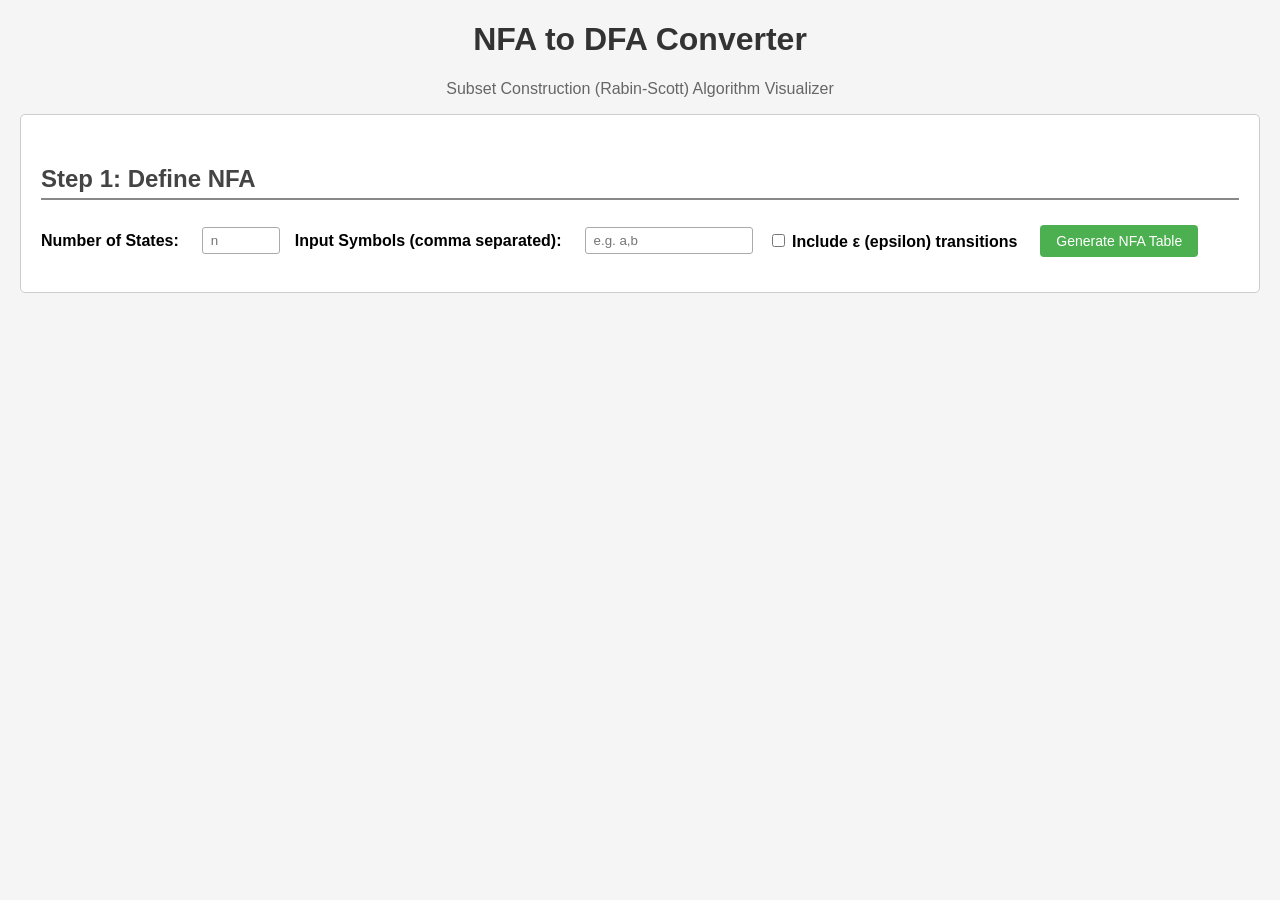
<file: index.html>
<!DOCTYPE html>
<html lang="en">
<head>
  <meta charset="UTF-8">
  <meta name="viewport" content="width=device-width, initial-scale=1.0">
  <title>NFA to DFA Converter - Subset Construction</title>
  <style>
    body { font-family: Arial, sans-serif; margin: 20px; background: #f5f5f5; }
    h1 { text-align: center; color: #333; }
    h2 { color: #444; border-bottom: 2px solid #888; padding-bottom: 5px; margin-top: 30px; }
    h3 { color: #555; margin-top: 20px; }
    .section { background: #fff; padding: 20px; margin: 15px 0; border: 1px solid #ccc; border-radius: 5px; }
    label { font-weight: bold; margin-right: 8px; }
    input[type="number"], input[type="text"] { padding: 5px 8px; margin: 5px; border: 1px solid #aaa; border-radius: 3px; width: 60px; }
    input[type="text"] { width: 120px; }
    button { padding: 8px 16px; margin: 5px; border: none; border-radius: 4px; cursor: pointer; font-size: 14px; }
    .btn-primary { background: #4CAF50; color: white; }
    .btn-primary:hover { background: #45a049; }
    .btn-convert { background: #2196F3; color: white; font-size: 16px; padding: 10px 30px; }
    .btn-convert:hover { background: #1976D2; }
    .btn-test { background: #FF9800; color: white; }
    .btn-test:hover { background: #F57C00; }
    table { border-collapse: collapse; margin: 10px 0; }
    th, td { border: 1px solid #999; padding: 8px 12px; text-align: center; min-width: 80px; }
    th { background: #e0e0e0; font-weight: bold; }
    td input[type="text"] { border: 1px solid #ccc; width: 100px; text-align: center; padding: 4px; }
    .final-check { margin: 0 5px; }
    .result-accepted { color: green; font-weight: bold; font-size: 16px; }
    .result-rejected { color: red; font-weight: bold; font-size: 16px; }
    .step-box { background: #f9f9f9; border: 1px solid #ddd; padding: 10px; margin: 5px 0; border-radius: 3px; }
    .step-box strong { color: #2196F3; }
    .info { background: #e3f2fd; border: 1px solid #90CAF9; padding: 10px; border-radius: 4px; margin: 10px 0; color: #1565C0; }
    .error { background: #ffebee; border: 1px solid #ef9a9a; padding: 10px; border-radius: 4px; margin: 10px 0; color: #c62828; }
    .highlight { background: #fff9c4; }
    canvas { border: 1px solid #ccc; background: #fff; margin: 10px 0; display: block; }
    .flex-row { display: flex; align-items: center; gap: 10px; flex-wrap: wrap; margin: 10px 0; }
  </style>
</head>
<body>

  <h1>NFA to DFA Converter</h1>
  <p style="text-align:center; color:#666;">Subset Construction (Rabin-Scott) Algorithm Visualizer</p>

  <!-- STEP 1 -->
  <div class="section">
    <h2>Step 1: Define NFA</h2>
    <div class="flex-row">
      <label>Number of States:</label>
      <input type="number" id="numStates" min="1" max="20" placeholder="n">
      <label>Input Symbols (comma separated):</label>
      <input type="text" id="inputSymbols" placeholder="e.g. a,b" style="width:150px;" autocomplete="off">
      <label><input type="checkbox" id="hasEpsilon"> Include ε (epsilon) transitions</label>
      <button class="btn-primary" onclick="generateNFATable()">Generate NFA Table</button>
    </div>
  </div>

  <!-- STEP 2 -->
  <div class="section" id="nfaSection" style="display:none;">
    <h2>Step 2: Fill NFA Transition Table</h2>
    <div class="info">
      <strong>Instructions:</strong> Fill in the transition table below. For multiple destination states, separate with commas (e.g., <code>q0,q1</code>). Leave empty or type <code>-</code> for no transition.
    </div>
    <h3>Select Start State & Final States</h3>
    <div class="flex-row">
      <label>Start State:</label>
      <select id="startState"></select>
    </div>
    <div class="flex-row" id="finalStatesRow">
      <label>Final States:</label>
    </div>
    <h3>NFA Transition Table (δ)</h3>
    <div id="nfaTableArea"></div>
    <br>
    <button class="btn-convert" onclick="convertNFAtoDFA()">⚡ Convert NFA → DFA</button>
  </div>

  <!-- NFA Diagram -->
  <div class="section" id="nfaDiagramSection" style="display:none;">
    <h2>NFA State Diagram</h2>
    <canvas id="nfaDiagram" width="750" height="400"></canvas>
  </div>

  <!-- Steps -->
  <div class="section" id="stepsSection" style="display:none;">
    <h2>Step 3: Subset Construction — Step by Step</h2>
    <div id="stepsArea"></div>
  </div>

  <!-- DFA Table -->
  <div class="section" id="dfaSection" style="display:none;">
    <h2>Step 4: Resulting DFA Transition Table</h2>
    <div id="dfaTableArea"></div>
  </div>

  <!-- DFA Diagram -->
  <div class="section" id="dfaDiagramSection" style="display:none;">
    <h2>DFA State Diagram</h2>
    <canvas id="dfaDiagram" width="750" height="450"></canvas>
  </div>

  <!-- Test String -->
  <div class="section" id="testSection" style="display:none;">
    <h2>Step 5: Test a String</h2>
    <div class="flex-row">
      <label>Enter string:</label>
      <input type="text" id="testStringInput" placeholder="e.g. aab" style="width:200px;">
      <button class="btn-test" onclick="testString()">Test on NFA & DFA</button>
    </div>
    <div id="testResultArea"></div>
  </div>

<script>
// ===== GLOBAL DATA =====
let nfaStates = [];
let nfaSymbols = [];
let nfaHasEpsilon = false;
let nfaStartState = '';
let nfaFinalStates = [];
let nfaTransitions = {};
let dfaResult = null;

// ===== STEP 1: GENERATE TABLE =====
function generateNFATable() {
  const n = parseInt(document.getElementById('numStates').value);
  const symStr = document.getElementById('inputSymbols').value.trim();
  nfaHasEpsilon = document.getElementById('hasEpsilon').checked;

  if (n < 1 || n > 20) { alert('States: 1–20'); return; }
  if (!symStr) { alert('Enter symbols'); return; }

  nfaSymbols = symStr.split(',').map(s => s.trim()).filter(s => s.length > 0);
  if (!nfaSymbols.length) { alert('Enter valid symbols'); return; }

  nfaStates = [];
  for (let i = 0; i < n; i++) nfaStates.push('q' + i);
  nfaTransitions = {};
  document.getElementById('nfaTableArea').innerHTML = '';

  let allSym = [...nfaSymbols];
  if (nfaHasEpsilon) allSym.push('ε');

  // Start state dropdown
  const sel = document.getElementById('startState');
  sel.innerHTML = '';
  nfaStates.forEach(s => { const o = document.createElement('option'); o.value = s; o.textContent = s; sel.appendChild(o); });

  // Final state checkboxes
  const row = document.getElementById('finalStatesRow');
  row.innerHTML = '<label>Final States:</label>';
  nfaStates.forEach(s => {
    const l = document.createElement('label');
    l.innerHTML = '<input type="checkbox" class="final-check" value="' + s + '"> ' + s + '  ';
    row.appendChild(l);
  });

  // Transition table
  let html = '<table><thead><tr><th>State \\ Input</th>';
  allSym.forEach(s => html += '<th>' + s + '</th>');
  html += '</tr></thead><tbody>';
  nfaStates.forEach(state => {
    html += '<tr><th>' + state + '</th>';
    allSym.forEach(sym => {
      html += '<td><input type="text" id="nfa_' + state + '_' + sym + '" placeholder="-" autocomplete="off"></td>';
    });
    html += '</tr>';
  });
  html += '</tbody></table>';

  document.getElementById('nfaTableArea').innerHTML = html;
  document.getElementById('nfaSection').style.display = 'block';
  ['stepsSection','dfaSection','dfaDiagramSection','nfaDiagramSection','testSection'].forEach(id => document.getElementById(id).style.display = 'none');
}

// ===== READ NFA =====
function readNFAFromTable() {
  nfaStartState = document.getElementById('startState').value;
  nfaFinalStates = [];
  document.querySelectorAll('.final-check').forEach(cb => { if (cb.checked) nfaFinalStates.push(cb.value); });
  if (!nfaFinalStates.length) { alert('Select at least one final state.'); return false; }

  let allSym = [...nfaSymbols];
  if (nfaHasEpsilon) allSym.push('ε');
  nfaTransitions = {};

  for (const state of nfaStates) {
    for (const sym of allSym) {
      const val = document.getElementById('nfa_' + state + '_' + sym).value.trim();
      const key = state + ',' + sym;
      if (!val || val === '-' || val === '∅') { nfaTransitions[key] = []; continue; }
      const targets = val.split(',').map(s => s.trim()).filter(s => s.length > 0);
      for (const t of targets) {
        if (!nfaStates.includes(t)) { alert('Invalid state "' + t + '" in δ(' + state + ',' + sym + '). Valid: ' + nfaStates.join(',')); return false; }
      }
      nfaTransitions[key] = targets;
    }
  }
  return true;
}

// ===== EPSILON CLOSURE & MOVE =====
function epsilonClosure(stateSet) {
  if (!nfaHasEpsilon) return [...stateSet].sort();
  const stack = [...stateSet]; const closure = new Set(stateSet);
  while (stack.length) {
    const st = stack.pop();
    (nfaTransitions[st + ',ε'] || []).forEach(t => { if (!closure.has(t)) { closure.add(t); stack.push(t); } });
  }
  return [...closure].sort();
}
function move(stateSet, symbol) {
  const result = new Set();
  stateSet.forEach(st => (nfaTransitions[st + ',' + symbol] || []).forEach(t => result.add(t)));
  return [...result].sort();
}
function setKey(a) { return a.length ? a.join(',') : '∅'; }
function prettySet(a) { return (!a || !a.length) ? '∅' : '{' + a.join(', ') + '}'; }

// ===== SUBSET CONSTRUCTION =====
function convertNFAtoDFA() {
  if (!readNFAFromTable()) return;
  const steps = [];
  const alpha = [...nfaSymbols];

  const startClosure = epsilonClosure([nfaStartState]);
  steps.push({ title: 'ε-closure of start state', detail: 'ε-closure({' + nfaStartState + '}) = ' + prettySet(startClosure) });

  const dfaMap = new Map();
  const startKey = setKey(startClosure);
  dfaMap.set(startKey, { states: startClosure, transitions: {} });
  const unmarked = [startKey];
  const processed = new Set();

  while (unmarked.length) {
    const ck = unmarked.shift();
    if (processed.has(ck)) continue;
    processed.add(ck);
    const cs = dfaMap.get(ck).states;

    for (const sym of alpha) {
      const moved = move(cs, sym);
      const closed = moved.length ? epsilonClosure(moved) : [];
      const nk = setKey(closed);
      let d = 'δ_D(' + prettySet(cs) + ', ' + sym + '): move=' + prettySet(moved);
      if (nfaHasEpsilon && moved.length) d += ' → ε-closure=' + prettySet(closed);
      const isNew = nk !== '∅' && !dfaMap.has(nk);
      if (isNew) d += '  [NEW STATE]';
      steps.push({ title: 'Process ' + prettySet(cs) + ' on "' + sym + '"', detail: d });
      dfaMap.get(ck).transitions[sym] = nk;
      if (nk !== '∅' && !dfaMap.has(nk)) { dfaMap.set(nk, { states: closed, transitions: {} }); unmarked.push(nk); }
    }
  }

  // Dead state
  let hasDead = false;
  dfaMap.forEach(e => alpha.forEach(s => { if (!e.transitions[s] || e.transitions[s] === '∅') { e.transitions[s] = '∅'; hasDead = true; } }));
  if (hasDead && !dfaMap.has('∅')) {
    const dt = {}; alpha.forEach(s => dt[s] = '∅');
    dfaMap.set('∅', { states: [], transitions: dt });
    steps.push({ title: 'Add Dead/Trap State', detail: 'State ∅ for undefined transitions.' });
  }

  // Name map
  const nameMap = new Map(); let idx = 0;
  dfaMap.forEach((_, k) => nameMap.set(k, k === '∅' ? 'D_dead' : 'D' + idx++));

  // Build result
  const dfaStates = [], dfaTrans = [], dfaFinal = [];
  const dfaStart = nameMap.get(startKey);
  dfaMap.forEach((e, k) => {
    const nm = nameMap.get(k);
    dfaStates.push({ name: nm, nfaStates: e.states, key: k });
    if (e.states.some(s => nfaFinalStates.includes(s))) dfaFinal.push(nm);
    alpha.forEach(s => dfaTrans.push({ from: nm, symbol: s, to: nameMap.get(e.transitions[s]) || 'D_dead' }));
  });

  steps.push({ title: 'Conversion Complete!', detail: 'DFA: ' + dfaStates.length + ' states, Start: ' + dfaStart + ', Final: {' + dfaFinal.join(', ') + '}' });

  dfaResult = { states: dfaStates, alphabet: alpha, transitions: dfaTrans, startState: dfaStart, finalStates: dfaFinal, nameMap };
  renderSteps(steps); renderDFATable(); drawNFADiagram(); drawDFADiagram();
  document.getElementById('testSection').style.display = 'block';
}

// ===== RENDER =====
function renderSteps(steps) {
  let h = '';
  steps.forEach((s, i) => h += '<div class="step-box"><strong>Step ' + (i+1) + ': ' + s.title + '</strong><br><pre style="margin:5px 0 0;white-space:pre-wrap;">' + s.detail + '</pre></div>');
  document.getElementById('stepsArea').innerHTML = h;
  document.getElementById('stepsSection').style.display = 'block';
}

function renderDFATable() {
  if (!dfaResult) return;
  const a = dfaResult.alphabet;
  let h = '<table><thead><tr><th>DFA State</th><th>NFA States</th>';
  a.forEach(s => h += '<th>' + s + '</th>');
  h += '</tr></thead><tbody>';
  dfaResult.states.forEach(st => {
    const isS = st.name === dfaResult.startState, isF = dfaResult.finalStates.includes(st.name);
    let p = ''; if (isS) p += '→ '; if (isF) p += '* ';
    h += '<tr' + (isF ? ' class="highlight"' : '') + '><th>' + p + st.name + '</th><td>' + prettySet(st.nfaStates) + '</td>';
    a.forEach(s => { const t = dfaResult.transitions.find(tr => tr.from === st.name && tr.symbol === s); h += '<td>' + (t ? t.to : '—') + '</td>'; });
    h += '</tr>';
  });
  h += '</tbody></table>';
  h += '<p><strong>Start:</strong> ' + dfaResult.startState + ' &nbsp;|&nbsp; <strong>Final States:</strong> {' + dfaResult.finalStates.join(', ') + '}</p>';
  document.getElementById('dfaTableArea').innerHTML = h;
  document.getElementById('dfaSection').style.display = 'block';
}

// ===== CANVAS DRAWING =====
function getPositions(names, cx, cy, r) {
  const pos = {};
  if (names.length === 1) { pos[names[0]] = { x: cx, y: cy }; return pos; }
  names.forEach((s, i) => {
    const ang = (2 * Math.PI * i / names.length) - Math.PI / 2;
    pos[s] = { x: cx + r * Math.cos(ang), y: cy + r * Math.sin(ang) };
  });
  return pos;
}

function drawArrowLine(ctx, x1, y1, x2, y2, R) {
  const ang = Math.atan2(y2 - y1, x2 - x1);
  const sx = x1 + R * Math.cos(ang), sy = y1 + R * Math.sin(ang);
  const ex = x2 - R * Math.cos(ang), ey = y2 - R * Math.sin(ang);
  ctx.beginPath(); ctx.moveTo(sx, sy); ctx.lineTo(ex, ey); ctx.stroke();
  const hl = 10;
  ctx.beginPath(); ctx.moveTo(ex, ey);
  ctx.lineTo(ex - hl * Math.cos(ang - 0.3), ey - hl * Math.sin(ang - 0.3));
  ctx.lineTo(ex - hl * Math.cos(ang + 0.3), ey - hl * Math.sin(ang + 0.3));
  ctx.closePath(); ctx.fill();
}

function drawCurved(ctx, x1, y1, x2, y2, R, label, curve) {
  const dx = x2 - x1, dy = y2 - y1, d = Math.sqrt(dx*dx + dy*dy) || 1;
  const mx = (x1+x2)/2 + (-dy/d)*curve, my = (y1+y2)/2 + (dx/d)*curve;
  const sa = Math.atan2(my-y1, mx-x1), ea = Math.atan2(my-y2, mx-x2);
  const sx = x1 + R*Math.cos(sa), sy = y1 + R*Math.sin(sa);
  const ex = x2 + R*Math.cos(ea), ey = y2 + R*Math.sin(ea);

  ctx.beginPath(); ctx.moveTo(sx, sy); ctx.quadraticCurveTo(mx, my, ex, ey); ctx.stroke();
  const tx = 2*(ex - mx), ty = 2*(ey - my), ta = Math.atan2(ty, tx); const hl = 10;
  ctx.beginPath(); ctx.moveTo(ex, ey);
  ctx.lineTo(ex - hl*Math.cos(ta-0.3), ey - hl*Math.sin(ta-0.3));
  ctx.lineTo(ex - hl*Math.cos(ta+0.3), ey - hl*Math.sin(ta+0.3));
  ctx.closePath(); ctx.fill();

  ctx.save(); ctx.fillStyle = '#d32f2f'; ctx.font = 'bold 13px Arial'; ctx.textAlign = 'center';
  ctx.fillText(label, mx, my - 5); ctx.restore();
}

function drawSelfLoop(ctx, x, y, R, label) {
  // Draw loop on top of the node
  const loopR = 18;
  const centerY = y - R - loopR;

  // Gap at bottom of loop (closest to node)
  const gapAngle = 0.5;
  const startAngle = Math.PI / 2 + gapAngle;
  const endAngle = Math.PI / 2 - gapAngle;

  ctx.beginPath();
  // Clockwise (false) from left-of-gap through top to right-of-gap = nearly full circle
  ctx.arc(x, centerY, loopR, startAngle, endAngle, false);
  ctx.stroke();

  // Arrowhead at end of arc (right side of gap, pointing into the node)
  const ax = x + loopR * Math.cos(endAngle);
  const ay = centerY + loopR * Math.sin(endAngle);

  // Clockwise arc tangent at endpoint points toward the node
  const tangentAngle = endAngle + Math.PI / 2;
  const hl = 9;
  ctx.beginPath();
  ctx.moveTo(ax, ay);
  ctx.lineTo(ax - hl * Math.cos(tangentAngle - 0.35), ay - hl * Math.sin(tangentAngle - 0.35));
  ctx.lineTo(ax - hl * Math.cos(tangentAngle + 0.35), ay - hl * Math.sin(tangentAngle + 0.35));
  ctx.closePath();
  ctx.fill();

  // Label above the loop
  ctx.save();
  ctx.fillStyle = '#d32f2f';
  ctx.font = 'bold 12px Arial';
  ctx.textAlign = 'center';
  ctx.fillText(label, x, centerY - loopR - 5);
  ctx.restore();
}

function drawDiagram(canvasId, stateNames, transitions, startState, finalStates, subtitles) {
  const cv = document.getElementById(canvasId);
  const ctx = cv.getContext('2d');
  const W = cv.width, H = cv.height;
  ctx.clearRect(0, 0, W, H);
  if (!stateNames.length) return;

  const R = 25;
  const loopSpace = 30; // extra space for self-loops above top nodes
  const layoutR = Math.min(W, H) * 0.28;
  const pos = getPositions(stateNames, W/2, H/2 + loopSpace/2, layoutR);

  ctx.strokeStyle = '#555'; ctx.fillStyle = '#333'; ctx.lineWidth = 1.5;

  // Group edges
  const eMap = {};
  transitions.forEach(t => { const k = t.from + '->' + t.to; if (!eMap[k]) eMap[k] = []; eMap[k].push(t.symbol); });
  const biDir = new Set();
  Object.keys(eMap).forEach(k => { const [f, t] = k.split('->'); if (f !== t && eMap[t + '->' + f]) biDir.add(k); });

  // Draw edges
  Object.entries(eMap).forEach(([key, syms]) => {
    const [from, to] = key.split('->');
    const label = syms.join(',');
    if (!pos[from] || !pos[to]) return;

    ctx.strokeStyle = '#555'; ctx.fillStyle = '#333'; ctx.lineWidth = 1.5;

    if (from === to) {
      drawSelfLoop(ctx, pos[from].x, pos[from].y, R, label);
    } else if (biDir.has(key)) {
      const c = key < (to + '->' + from) ? 35 : -35;
      drawCurved(ctx, pos[from].x, pos[from].y, pos[to].x, pos[to].y, R, label, c);
    } else {
      drawArrowLine(ctx, pos[from].x, pos[from].y, pos[to].x, pos[to].y, R);
      const mx = (pos[from].x + pos[to].x)/2, my = (pos[from].y + pos[to].y)/2;
      const dx = pos[to].x - pos[from].x, dy = pos[to].y - pos[from].y, d = Math.sqrt(dx*dx+dy*dy)||1;
      ctx.save(); ctx.fillStyle = '#d32f2f'; ctx.font = 'bold 13px Arial'; ctx.textAlign = 'center';
      ctx.fillText(label, mx + (-dy/d)*15, my + (dx/d)*15); ctx.restore();
    }
  });

  // Draw nodes
  stateNames.forEach(s => {
    const p = pos[s];
    const isS = s === startState, isF = finalStates.includes(s);

    ctx.strokeStyle = '#555'; ctx.fillStyle = '#333'; ctx.lineWidth = 1.5;

    // Start arrow
    if (isS) {
      const ax = p.x - R - 35;
      ctx.beginPath(); ctx.moveTo(ax, p.y); ctx.lineTo(p.x - R, p.y); ctx.stroke();
      ctx.beginPath(); ctx.moveTo(p.x - R, p.y);
      ctx.lineTo(p.x - R - 8, p.y - 5); ctx.lineTo(p.x - R - 8, p.y + 5);
      ctx.closePath(); ctx.fill();
    }

    // Final: double circle
    if (isF) {
      ctx.beginPath(); ctx.arc(p.x, p.y, R + 5, 0, Math.PI*2);
      ctx.strokeStyle = '#4CAF50'; ctx.lineWidth = 2; ctx.stroke();
    }

    // Main circle
    ctx.beginPath(); ctx.arc(p.x, p.y, R, 0, Math.PI*2);
    ctx.fillStyle = isF ? '#e8f5e9' : '#e3f2fd'; ctx.fill();
    ctx.strokeStyle = isF ? '#4CAF50' : '#2196F3'; ctx.lineWidth = 2; ctx.stroke();

    // Name
    ctx.fillStyle = '#333'; ctx.font = 'bold 13px Arial'; ctx.textAlign = 'center'; ctx.textBaseline = 'middle';
    ctx.fillText(s, p.x, p.y);

    // Subtitle
    if (subtitles && subtitles[s]) {
      ctx.fillStyle = '#888'; ctx.font = '10px Arial'; ctx.textBaseline = 'top';
      ctx.fillText(subtitles[s], p.x, p.y + R + 8);
    }
  });
}

function drawNFADiagram() {
  let allSym = [...nfaSymbols]; if (nfaHasEpsilon) allSym.push('ε');
  const tList = [];
  nfaStates.forEach(st => allSym.forEach(sym => (nfaTransitions[st + ',' + sym] || []).forEach(t => tList.push({ from: st, symbol: sym, to: t }))));
  drawDiagram('nfaDiagram', nfaStates, tList, nfaStartState, nfaFinalStates, null);
  document.getElementById('nfaDiagramSection').style.display = 'block';
}

function drawDFADiagram() {
  if (!dfaResult) return;
  const names = dfaResult.states.map(s => s.name);
  const subs = {}; dfaResult.states.forEach(s => subs[s.name] = prettySet(s.nfaStates));
  drawDiagram('dfaDiagram', names, dfaResult.transitions, dfaResult.startState, dfaResult.finalStates, subs);
  document.getElementById('dfaDiagramSection').style.display = 'block';
}

// ===== STRING TESTING =====
function testString() {
  const input = document.getElementById('testStringInput').value;
  for (const ch of input) {
    if (!nfaSymbols.includes(ch)) {
      document.getElementById('testResultArea').innerHTML = '<div class="error">Symbol "' + ch + '" not in alphabet {' + nfaSymbols.join(',') + '}</div>';
      return;
    }
  }
  const nR = testNFA(input); let dR = null; if (dfaResult) dR = testDFA(input);
  let h = '<h3>Results for "' + (input || 'ε') + '"</h3>';
  h += '<p class="' + (nR.accepted ? 'result-accepted' : 'result-rejected') + '">NFA: ' + (nR.accepted ? '✓ ACCEPTED' : '✗ REJECTED') + '</p>';
  h += '<p><strong>NFA Trace:</strong> ';
  nR.trace.forEach((t, i) => { if (i > 0) h += ' —<span style="color:red">' + t.symbol + '</span>→ '; h += prettySet(t.states); });
  h += '</p>';
  if (dR) {
    h += '<p class="' + (dR.accepted ? 'result-accepted' : 'result-rejected') + '">DFA: ' + (dR.accepted ? '✓ ACCEPTED' : '✗ REJECTED') + '</p>';
    h += '<p><strong>DFA Trace:</strong> ';
    dR.trace.forEach((t, i) => { if (i > 0) h += ' —<span style="color:red">' + t.symbol + '</span>→ '; h += t.state; });
    h += '</p>';
    h += '<div class="info">✓ Both NFA and DFA ' + (nR.accepted ? 'accept' : 'reject') + ' this string.</div>';
  }
  document.getElementById('testResultArea').innerHTML = h;
}

function testNFA(input) {
  let cur = new Set(epsilonClosure([nfaStartState]));
  const trace = [{ symbol: 'start', states: [...cur] }];
  for (const ch of input) {
    let nxt = new Set();
    cur.forEach(st => (nfaTransitions[st + ',' + ch] || []).forEach(t => epsilonClosure([t]).forEach(s => nxt.add(s))));
    cur = nxt; trace.push({ symbol: ch, states: [...cur] });
  }
  return { accepted: [...cur].some(s => nfaFinalStates.includes(s)), trace };
}

function testDFA(input) {
  let cur = dfaResult.startState;
  const trace = [{ symbol: 'start', state: cur }];
  for (const ch of input) {
    const t = dfaResult.transitions.find(tr => tr.from === cur && tr.symbol === ch);
    cur = t ? t.to : null; trace.push({ symbol: ch, state: cur || '∅' });
    if (!cur) break;
  }
  return { accepted: cur && dfaResult.finalStates.includes(cur), trace };
}
</script>
</body>
</html>
</file>
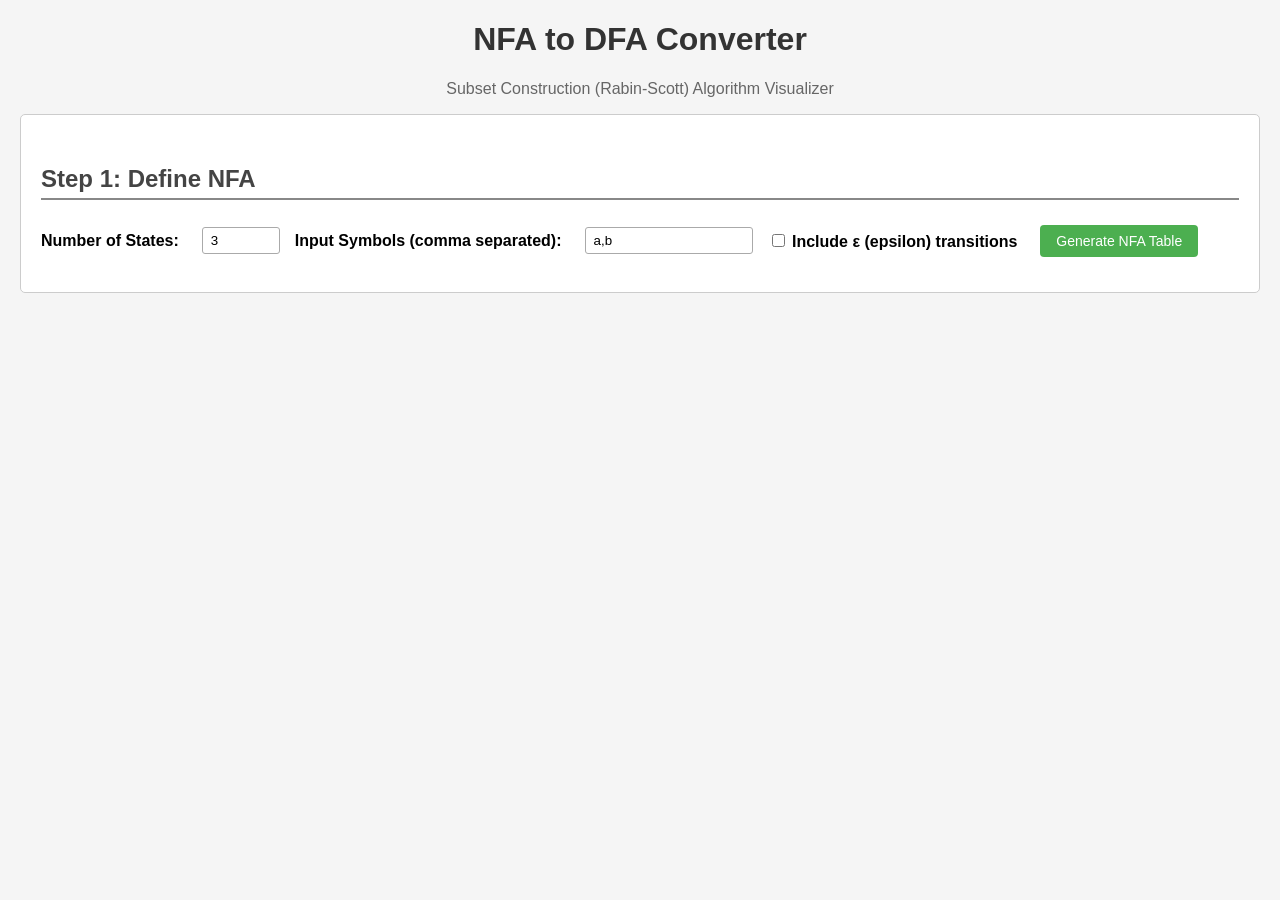
<file: NFA_to_DFA.html>
<!DOCTYPE html>
<html lang="en">
<head>
  <meta charset="UTF-8">
  <meta name="viewport" content="width=device-width, initial-scale=1.0">
  <title>NFA to DFA Converter - Subset Construction</title>
  <style>
    body { font-family: Arial, sans-serif; margin: 20px; background: #f5f5f5; }
    h1 { text-align: center; color: #333; }
    h2 { color: #444; border-bottom: 2px solid #888; padding-bottom: 5px; margin-top: 30px; }
    h3 { color: #555; margin-top: 20px; }
    .section { background: #fff; padding: 20px; margin: 15px 0; border: 1px solid #ccc; border-radius: 5px; }
    label { font-weight: bold; margin-right: 8px; }
    input[type="number"], input[type="text"] { padding: 5px 8px; margin: 5px; border: 1px solid #aaa; border-radius: 3px; width: 60px; }
    input[type="text"] { width: 120px; }
    button { padding: 8px 16px; margin: 5px; border: none; border-radius: 4px; cursor: pointer; font-size: 14px; }
    .btn-primary { background: #4CAF50; color: white; }
    .btn-primary:hover { background: #45a049; }
    .btn-convert { background: #2196F3; color: white; font-size: 16px; padding: 10px 30px; }
    .btn-convert:hover { background: #1976D2; }
    .btn-test { background: #FF9800; color: white; }
    .btn-test:hover { background: #F57C00; }
    table { border-collapse: collapse; margin: 10px 0; }
    th, td { border: 1px solid #999; padding: 8px 12px; text-align: center; min-width: 80px; }
    th { background: #e0e0e0; font-weight: bold; }
    td input[type="text"] { border: 1px solid #ccc; width: 100px; text-align: center; padding: 4px; }
    .final-check { margin: 0 5px; }
    .result-accepted { color: green; font-weight: bold; font-size: 16px; }
    .result-rejected { color: red; font-weight: bold; font-size: 16px; }
    .step-box { background: #f9f9f9; border: 1px solid #ddd; padding: 10px; margin: 5px 0; border-radius: 3px; }
    .step-box strong { color: #2196F3; }
    .info { background: #e3f2fd; border: 1px solid #90CAF9; padding: 10px; border-radius: 4px; margin: 10px 0; color: #1565C0; }
    .error { background: #ffebee; border: 1px solid #ef9a9a; padding: 10px; border-radius: 4px; margin: 10px 0; color: #c62828; }
    .highlight { background: #fff9c4; }
    canvas { border: 1px solid #ccc; background: #fff; margin: 10px 0; display: block; }
    .flex-row { display: flex; align-items: center; gap: 10px; flex-wrap: wrap; margin: 10px 0; }
  </style>
</head>
<body>

  <h1>NFA to DFA Converter</h1>
  <p style="text-align:center; color:#666;">Subset Construction (Rabin-Scott) Algorithm Visualizer</p>

  <!-- STEP 1 -->
  <div class="section">
    <h2>Step 1: Define NFA</h2>
    <div class="flex-row">
      <label>Number of States:</label>
      <input type="number" id="numStates" min="1" max="20" value="3">
      <label>Input Symbols (comma separated):</label>
      <input type="text" id="inputSymbols" value="a,b" style="width:150px;">
      <label><input type="checkbox" id="hasEpsilon"> Include ε (epsilon) transitions</label>
      <button class="btn-primary" onclick="generateNFATable()">Generate NFA Table</button>
    </div>
  </div>

  <!-- STEP 2 -->
  <div class="section" id="nfaSection" style="display:none;">
    <h2>Step 2: Fill NFA Transition Table</h2>
    <div class="info">
      <strong>Instructions:</strong> Fill in the transition table below. For multiple destination states, separate with commas (e.g., <code>q0,q1</code>). Leave empty or type <code>-</code> for no transition.
    </div>
    <h3>Select Start State & Final States</h3>
    <div class="flex-row">
      <label>Start State:</label>
      <select id="startState"></select>
    </div>
    <div class="flex-row" id="finalStatesRow">
      <label>Final States:</label>
    </div>
    <h3>NFA Transition Table (δ)</h3>
    <div id="nfaTableArea"></div>
    <br>
    <button class="btn-convert" onclick="convertNFAtoDFA()">⚡ Convert NFA → DFA</button>
  </div>

  <!-- NFA Diagram -->
  <div class="section" id="nfaDiagramSection" style="display:none;">
    <h2>NFA State Diagram</h2>
    <canvas id="nfaDiagram" width="750" height="400"></canvas>
  </div>

  <!-- Steps -->
  <div class="section" id="stepsSection" style="display:none;">
    <h2>Step 3: Subset Construction — Step by Step</h2>
    <div id="stepsArea"></div>
  </div>

  <!-- DFA Table -->
  <div class="section" id="dfaSection" style="display:none;">
    <h2>Step 4: Resulting DFA Transition Table</h2>
    <div id="dfaTableArea"></div>
  </div>

  <!-- DFA Diagram -->
  <div class="section" id="dfaDiagramSection" style="display:none;">
    <h2>DFA State Diagram</h2>
    <canvas id="dfaDiagram" width="750" height="450"></canvas>
  </div>

  <!-- Test String -->
  <div class="section" id="testSection" style="display:none;">
    <h2>Step 5: Test a String</h2>
    <div class="flex-row">
      <label>Enter string:</label>
      <input type="text" id="testStringInput" placeholder="e.g. aab" style="width:200px;">
      <button class="btn-test" onclick="testString()">Test on NFA & DFA</button>
    </div>
    <div id="testResultArea"></div>
  </div>

<script>
// ===== GLOBAL DATA =====
let nfaStates = [];
let nfaSymbols = [];
let nfaHasEpsilon = false;
let nfaStartState = '';
let nfaFinalStates = [];
let nfaTransitions = {};
let dfaResult = null;

// ===== STEP 1: GENERATE TABLE =====
function generateNFATable() {
  const n = parseInt(document.getElementById('numStates').value);
  const symStr = document.getElementById('inputSymbols').value.trim();
  nfaHasEpsilon = document.getElementById('hasEpsilon').checked;

  if (n < 1 || n > 20) { alert('States: 1–20'); return; }
  if (!symStr) { alert('Enter symbols'); return; }

  nfaSymbols = symStr.split(',').map(s => s.trim()).filter(s => s.length > 0);
  if (!nfaSymbols.length) { alert('Enter valid symbols'); return; }

  nfaStates = [];
  for (let i = 0; i < n; i++) nfaStates.push('q' + i);
  nfaTransitions = {};

  let allSym = [...nfaSymbols];
  if (nfaHasEpsilon) allSym.push('ε');

  // Start state dropdown
  const sel = document.getElementById('startState');
  sel.innerHTML = '';
  nfaStates.forEach(s => { const o = document.createElement('option'); o.value = s; o.textContent = s; sel.appendChild(o); });

  // Final state checkboxes
  const row = document.getElementById('finalStatesRow');
  row.innerHTML = '<label>Final States:</label>';
  nfaStates.forEach(s => {
    const l = document.createElement('label');
    l.innerHTML = '<input type="checkbox" class="final-check" value="' + s + '"> ' + s + '  ';
    row.appendChild(l);
  });

  // Transition table
  let html = '<table><thead><tr><th>State \\ Input</th>';
  allSym.forEach(s => html += '<th>' + s + '</th>');
  html += '</tr></thead><tbody>';
  nfaStates.forEach(state => {
    html += '<tr><th>' + state + '</th>';
    allSym.forEach(sym => {
      html += '<td><input type="text" id="nfa_' + state + '_' + sym + '" placeholder="-"></td>';
    });
    html += '</tr>';
  });
  html += '</tbody></table>';

  document.getElementById('nfaTableArea').innerHTML = html;
  document.getElementById('nfaSection').style.display = 'block';
  ['stepsSection','dfaSection','dfaDiagramSection','nfaDiagramSection','testSection'].forEach(id => document.getElementById(id).style.display = 'none');
}

// ===== READ NFA =====
function readNFAFromTable() {
  nfaStartState = document.getElementById('startState').value;
  nfaFinalStates = [];
  document.querySelectorAll('.final-check').forEach(cb => { if (cb.checked) nfaFinalStates.push(cb.value); });
  if (!nfaFinalStates.length) { alert('Select at least one final state.'); return false; }

  let allSym = [...nfaSymbols];
  if (nfaHasEpsilon) allSym.push('ε');
  nfaTransitions = {};

  for (const state of nfaStates) {
    for (const sym of allSym) {
      const val = document.getElementById('nfa_' + state + '_' + sym).value.trim();
      const key = state + ',' + sym;
      if (!val || val === '-' || val === '∅') { nfaTransitions[key] = []; continue; }
      const targets = val.split(',').map(s => s.trim()).filter(s => s.length > 0);
      for (const t of targets) {
        if (!nfaStates.includes(t)) { alert('Invalid state "' + t + '" in δ(' + state + ',' + sym + '). Valid: ' + nfaStates.join(',')); return false; }
      }
      nfaTransitions[key] = targets;
    }
  }
  return true;
}

// ===== EPSILON CLOSURE & MOVE =====
function epsilonClosure(stateSet) {
  if (!nfaHasEpsilon) return [...stateSet].sort();
  const stack = [...stateSet]; const closure = new Set(stateSet);
  while (stack.length) {
    const st = stack.pop();
    (nfaTransitions[st + ',ε'] || []).forEach(t => { if (!closure.has(t)) { closure.add(t); stack.push(t); } });
  }
  return [...closure].sort();
}
function move(stateSet, symbol) {
  const result = new Set();
  stateSet.forEach(st => (nfaTransitions[st + ',' + symbol] || []).forEach(t => result.add(t)));
  return [...result].sort();
}
function setKey(a) { return a.length ? a.join(',') : '∅'; }
function prettySet(a) { return (!a || !a.length) ? '∅' : '{' + a.join(', ') + '}'; }

// ===== SUBSET CONSTRUCTION =====
function convertNFAtoDFA() {
  if (!readNFAFromTable()) return;
  const steps = [];
  const alpha = [...nfaSymbols];

  const startClosure = epsilonClosure([nfaStartState]);
  steps.push({ title: 'ε-closure of start state', detail: 'ε-closure({' + nfaStartState + '}) = ' + prettySet(startClosure) });

  const dfaMap = new Map();
  const startKey = setKey(startClosure);
  dfaMap.set(startKey, { states: startClosure, transitions: {} });
  const unmarked = [startKey];
  const processed = new Set();

  while (unmarked.length) {
    const ck = unmarked.shift();
    if (processed.has(ck)) continue;
    processed.add(ck);
    const cs = dfaMap.get(ck).states;

    for (const sym of alpha) {
      const moved = move(cs, sym);
      const closed = moved.length ? epsilonClosure(moved) : [];
      const nk = setKey(closed);
      let d = 'δ_D(' + prettySet(cs) + ', ' + sym + '): move=' + prettySet(moved);
      if (nfaHasEpsilon && moved.length) d += ' → ε-closure=' + prettySet(closed);
      const isNew = nk !== '∅' && !dfaMap.has(nk);
      if (isNew) d += '  [NEW STATE]';
      steps.push({ title: 'Process ' + prettySet(cs) + ' on "' + sym + '"', detail: d });
      dfaMap.get(ck).transitions[sym] = nk;
      if (nk !== '∅' && !dfaMap.has(nk)) { dfaMap.set(nk, { states: closed, transitions: {} }); unmarked.push(nk); }
    }
  }

  // Dead state
  let hasDead = false;
  dfaMap.forEach(e => alpha.forEach(s => { if (!e.transitions[s] || e.transitions[s] === '∅') { e.transitions[s] = '∅'; hasDead = true; } }));
  if (hasDead && !dfaMap.has('∅')) {
    const dt = {}; alpha.forEach(s => dt[s] = '∅');
    dfaMap.set('∅', { states: [], transitions: dt });
    steps.push({ title: 'Add Dead/Trap State', detail: 'State ∅ for undefined transitions.' });
  }

  // Name map
  const nameMap = new Map(); let idx = 0;
  dfaMap.forEach((_, k) => nameMap.set(k, k === '∅' ? 'D_dead' : 'D' + idx++));

  // Build result
  const dfaStates = [], dfaTrans = [], dfaFinal = [];
  const dfaStart = nameMap.get(startKey);
  dfaMap.forEach((e, k) => {
    const nm = nameMap.get(k);
    dfaStates.push({ name: nm, nfaStates: e.states, key: k });
    if (e.states.some(s => nfaFinalStates.includes(s))) dfaFinal.push(nm);
    alpha.forEach(s => dfaTrans.push({ from: nm, symbol: s, to: nameMap.get(e.transitions[s]) || 'D_dead' }));
  });

  steps.push({ title: 'Conversion Complete!', detail: 'DFA: ' + dfaStates.length + ' states, Start: ' + dfaStart + ', Final: {' + dfaFinal.join(', ') + '}' });

  dfaResult = { states: dfaStates, alphabet: alpha, transitions: dfaTrans, startState: dfaStart, finalStates: dfaFinal, nameMap };
  renderSteps(steps); renderDFATable(); drawNFADiagram(); drawDFADiagram();
  document.getElementById('testSection').style.display = 'block';
}

// ===== RENDER =====
function renderSteps(steps) {
  let h = '';
  steps.forEach((s, i) => h += '<div class="step-box"><strong>Step ' + (i+1) + ': ' + s.title + '</strong><br><pre style="margin:5px 0 0;white-space:pre-wrap;">' + s.detail + '</pre></div>');
  document.getElementById('stepsArea').innerHTML = h;
  document.getElementById('stepsSection').style.display = 'block';
}

function renderDFATable() {
  if (!dfaResult) return;
  const a = dfaResult.alphabet;
  let h = '<table><thead><tr><th>DFA State</th><th>NFA States</th>';
  a.forEach(s => h += '<th>' + s + '</th>');
  h += '</tr></thead><tbody>';
  dfaResult.states.forEach(st => {
    const isS = st.name === dfaResult.startState, isF = dfaResult.finalStates.includes(st.name);
    let p = ''; if (isS) p += '→ '; if (isF) p += '* ';
    h += '<tr' + (isF ? ' class="highlight"' : '') + '><th>' + p + st.name + '</th><td>' + prettySet(st.nfaStates) + '</td>';
    a.forEach(s => { const t = dfaResult.transitions.find(tr => tr.from === st.name && tr.symbol === s); h += '<td>' + (t ? t.to : '—') + '</td>'; });
    h += '</tr>';
  });
  h += '</tbody></table>';
  h += '<p><strong>Start:</strong> ' + dfaResult.startState + ' &nbsp;|&nbsp; <strong>Final States:</strong> {' + dfaResult.finalStates.join(', ') + '}</p>';
  document.getElementById('dfaTableArea').innerHTML = h;
  document.getElementById('dfaSection').style.display = 'block';
}

// ===== CANVAS DRAWING =====
function getPositions(names, cx, cy, r) {
  const pos = {};
  if (names.length === 1) { pos[names[0]] = { x: cx, y: cy }; return pos; }
  names.forEach((s, i) => {
    const ang = (2 * Math.PI * i / names.length) - Math.PI / 2;
    pos[s] = { x: cx + r * Math.cos(ang), y: cy + r * Math.sin(ang) };
  });
  return pos;
}

function drawArrowLine(ctx, x1, y1, x2, y2, R) {
  const ang = Math.atan2(y2 - y1, x2 - x1);
  const sx = x1 + R * Math.cos(ang), sy = y1 + R * Math.sin(ang);
  const ex = x2 - R * Math.cos(ang), ey = y2 - R * Math.sin(ang);
  ctx.beginPath(); ctx.moveTo(sx, sy); ctx.lineTo(ex, ey); ctx.stroke();
  const hl = 10;
  ctx.beginPath(); ctx.moveTo(ex, ey);
  ctx.lineTo(ex - hl * Math.cos(ang - 0.3), ey - hl * Math.sin(ang - 0.3));
  ctx.lineTo(ex - hl * Math.cos(ang + 0.3), ey - hl * Math.sin(ang + 0.3));
  ctx.closePath(); ctx.fill();
}

function drawCurved(ctx, x1, y1, x2, y2, R, label, curve) {
  const dx = x2 - x1, dy = y2 - y1, d = Math.sqrt(dx*dx + dy*dy) || 1;
  const mx = (x1+x2)/2 + (-dy/d)*curve, my = (y1+y2)/2 + (dx/d)*curve;
  const sa = Math.atan2(my-y1, mx-x1), ea = Math.atan2(my-y2, mx-x2);
  const sx = x1 + R*Math.cos(sa), sy = y1 + R*Math.sin(sa);
  const ex = x2 + R*Math.cos(ea), ey = y2 + R*Math.sin(ea);

  ctx.beginPath(); ctx.moveTo(sx, sy); ctx.quadraticCurveTo(mx, my, ex, ey); ctx.stroke();
  const tx = 2*(ex - mx), ty = 2*(ey - my), ta = Math.atan2(ty, tx); const hl = 10;
  ctx.beginPath(); ctx.moveTo(ex, ey);
  ctx.lineTo(ex - hl*Math.cos(ta-0.3), ey - hl*Math.sin(ta-0.3));
  ctx.lineTo(ex - hl*Math.cos(ta+0.3), ey - hl*Math.sin(ta+0.3));
  ctx.closePath(); ctx.fill();

  ctx.save(); ctx.fillStyle = '#d32f2f'; ctx.font = 'bold 13px Arial'; ctx.textAlign = 'center';
  ctx.fillText(label, mx, my - 5); ctx.restore();
}

function drawSelfLoop(ctx, x, y, R, label) {
  // Draw loop on top of the node
  const loopR = 18;
  const centerY = y - R - loopR;

  ctx.beginPath();
  // Draw arc starting from right side, going counter-clockwise (full circle minus small gap for arrowhead)
  ctx.arc(x, centerY, loopR, 0.5, Math.PI * 2 - 0.5, false);
  ctx.stroke();

  // Arrowhead: the arc ends at angle -0.5 (= 2π - 0.5), so arrowhead points INTO the node
  const endAngle = Math.PI * 2 - 0.5;
  const ax = x + loopR * Math.cos(endAngle);
  const ay = centerY + loopR * Math.sin(endAngle);

  // Tangent direction at end of arc (going clockwise at end point) — should point downward toward node
  const tangentAngle = endAngle + Math.PI / 2;
  const hl = 9;
  ctx.beginPath();
  ctx.moveTo(ax, ay);
  ctx.lineTo(ax - hl * Math.cos(tangentAngle - 0.35), ay - hl * Math.sin(tangentAngle - 0.35));
  ctx.lineTo(ax - hl * Math.cos(tangentAngle + 0.35), ay - hl * Math.sin(tangentAngle + 0.35));
  ctx.closePath();
  ctx.fill();

  // Label above the loop
  ctx.save();
  ctx.fillStyle = '#d32f2f';
  ctx.font = 'bold 12px Arial';
  ctx.textAlign = 'center';
  ctx.fillText(label, x, centerY - loopR - 5);
  ctx.restore();
}

function drawDiagram(canvasId, stateNames, transitions, startState, finalStates, subtitles) {
  const cv = document.getElementById(canvasId);
  const ctx = cv.getContext('2d');
  const W = cv.width, H = cv.height;
  ctx.clearRect(0, 0, W, H);
  if (!stateNames.length) return;

  const R = 25;
  const layoutR = Math.min(W, H) * 0.32;
  const pos = getPositions(stateNames, W/2, H/2, layoutR);

  ctx.strokeStyle = '#555'; ctx.fillStyle = '#333'; ctx.lineWidth = 1.5;

  // Group edges
  const eMap = {};
  transitions.forEach(t => { const k = t.from + '->' + t.to; if (!eMap[k]) eMap[k] = []; eMap[k].push(t.symbol); });
  const biDir = new Set();
  Object.keys(eMap).forEach(k => { const [f, t] = k.split('->'); if (f !== t && eMap[t + '->' + f]) biDir.add(k); });

  // Draw edges
  Object.entries(eMap).forEach(([key, syms]) => {
    const [from, to] = key.split('->');
    const label = syms.join(',');
    if (!pos[from] || !pos[to]) return;

    ctx.strokeStyle = '#555'; ctx.fillStyle = '#333'; ctx.lineWidth = 1.5;

    if (from === to) {
      drawSelfLoop(ctx, pos[from].x, pos[from].y, R, label);
    } else if (biDir.has(key)) {
      const c = key < (to + '->' + from) ? 35 : -35;
      drawCurved(ctx, pos[from].x, pos[from].y, pos[to].x, pos[to].y, R, label, c);
    } else {
      drawArrowLine(ctx, pos[from].x, pos[from].y, pos[to].x, pos[to].y, R);
      const mx = (pos[from].x + pos[to].x)/2, my = (pos[from].y + pos[to].y)/2;
      const dx = pos[to].x - pos[from].x, dy = pos[to].y - pos[from].y, d = Math.sqrt(dx*dx+dy*dy)||1;
      ctx.save(); ctx.fillStyle = '#d32f2f'; ctx.font = 'bold 13px Arial'; ctx.textAlign = 'center';
      ctx.fillText(label, mx + (-dy/d)*15, my + (dx/d)*15); ctx.restore();
    }
  });

  // Draw nodes
  stateNames.forEach(s => {
    const p = pos[s];
    const isS = s === startState, isF = finalStates.includes(s);

    ctx.strokeStyle = '#555'; ctx.fillStyle = '#333'; ctx.lineWidth = 1.5;

    // Start arrow
    if (isS) {
      const ax = p.x - R - 35;
      ctx.beginPath(); ctx.moveTo(ax, p.y); ctx.lineTo(p.x - R, p.y); ctx.stroke();
      ctx.beginPath(); ctx.moveTo(p.x - R, p.y);
      ctx.lineTo(p.x - R - 8, p.y - 5); ctx.lineTo(p.x - R - 8, p.y + 5);
      ctx.closePath(); ctx.fill();
    }

    // Final: double circle
    if (isF) {
      ctx.beginPath(); ctx.arc(p.x, p.y, R + 5, 0, Math.PI*2);
      ctx.strokeStyle = '#4CAF50'; ctx.lineWidth = 2; ctx.stroke();
    }

    // Main circle
    ctx.beginPath(); ctx.arc(p.x, p.y, R, 0, Math.PI*2);
    ctx.fillStyle = isF ? '#e8f5e9' : '#e3f2fd'; ctx.fill();
    ctx.strokeStyle = isF ? '#4CAF50' : '#2196F3'; ctx.lineWidth = 2; ctx.stroke();

    // Name
    ctx.fillStyle = '#333'; ctx.font = 'bold 13px Arial'; ctx.textAlign = 'center'; ctx.textBaseline = 'middle';
    ctx.fillText(s, p.x, p.y);

    // Subtitle
    if (subtitles && subtitles[s]) {
      ctx.fillStyle = '#888'; ctx.font = '10px Arial'; ctx.textBaseline = 'top';
      ctx.fillText(subtitles[s], p.x, p.y + R + 8);
    }
  });
}

function drawNFADiagram() {
  let allSym = [...nfaSymbols]; if (nfaHasEpsilon) allSym.push('ε');
  const tList = [];
  nfaStates.forEach(st => allSym.forEach(sym => (nfaTransitions[st + ',' + sym] || []).forEach(t => tList.push({ from: st, symbol: sym, to: t }))));
  drawDiagram('nfaDiagram', nfaStates, tList, nfaStartState, nfaFinalStates, null);
  document.getElementById('nfaDiagramSection').style.display = 'block';
}

function drawDFADiagram() {
  if (!dfaResult) return;
  const names = dfaResult.states.map(s => s.name);
  const subs = {}; dfaResult.states.forEach(s => subs[s.name] = prettySet(s.nfaStates));
  drawDiagram('dfaDiagram', names, dfaResult.transitions, dfaResult.startState, dfaResult.finalStates, subs);
  document.getElementById('dfaDiagramSection').style.display = 'block';
}

// ===== STRING TESTING =====
function testString() {
  const input = document.getElementById('testStringInput').value;
  for (const ch of input) {
    if (!nfaSymbols.includes(ch)) {
      document.getElementById('testResultArea').innerHTML = '<div class="error">Symbol "' + ch + '" not in alphabet {' + nfaSymbols.join(',') + '}</div>';
      return;
    }
  }
  const nR = testNFA(input); let dR = null; if (dfaResult) dR = testDFA(input);
  let h = '<h3>Results for "' + (input || 'ε') + '"</h3>';
  h += '<p class="' + (nR.accepted ? 'result-accepted' : 'result-rejected') + '">NFA: ' + (nR.accepted ? '✓ ACCEPTED' : '✗ REJECTED') + '</p>';
  h += '<p><strong>NFA Trace:</strong> ';
  nR.trace.forEach((t, i) => { if (i > 0) h += ' —<span style="color:red">' + t.symbol + '</span>→ '; h += prettySet(t.states); });
  h += '</p>';
  if (dR) {
    h += '<p class="' + (dR.accepted ? 'result-accepted' : 'result-rejected') + '">DFA: ' + (dR.accepted ? '✓ ACCEPTED' : '✗ REJECTED') + '</p>';
    h += '<p><strong>DFA Trace:</strong> ';
    dR.trace.forEach((t, i) => { if (i > 0) h += ' —<span style="color:red">' + t.symbol + '</span>→ '; h += t.state; });
    h += '</p>';
    h += '<div class="info">✓ Both NFA and DFA ' + (nR.accepted ? 'accept' : 'reject') + ' this string.</div>';
  }
  document.getElementById('testResultArea').innerHTML = h;
}

function testNFA(input) {
  let cur = new Set(epsilonClosure([nfaStartState]));
  const trace = [{ symbol: 'start', states: [...cur] }];
  for (const ch of input) {
    let nxt = new Set();
    cur.forEach(st => (nfaTransitions[st + ',' + ch] || []).forEach(t => epsilonClosure([t]).forEach(s => nxt.add(s))));
    cur = nxt; trace.push({ symbol: ch, states: [...cur] });
  }
  return { accepted: [...cur].some(s => nfaFinalStates.includes(s)), trace };
}

function testDFA(input) {
  let cur = dfaResult.startState;
  const trace = [{ symbol: 'start', state: cur }];
  for (const ch of input) {
    const t = dfaResult.transitions.find(tr => tr.from === cur && tr.symbol === ch);
    cur = t ? t.to : null; trace.push({ symbol: ch, state: cur || '∅' });
    if (!cur) break;
  }
  return { accepted: cur && dfaResult.finalStates.includes(cur), trace };
}
</script>
</body>
</html>
</file>
